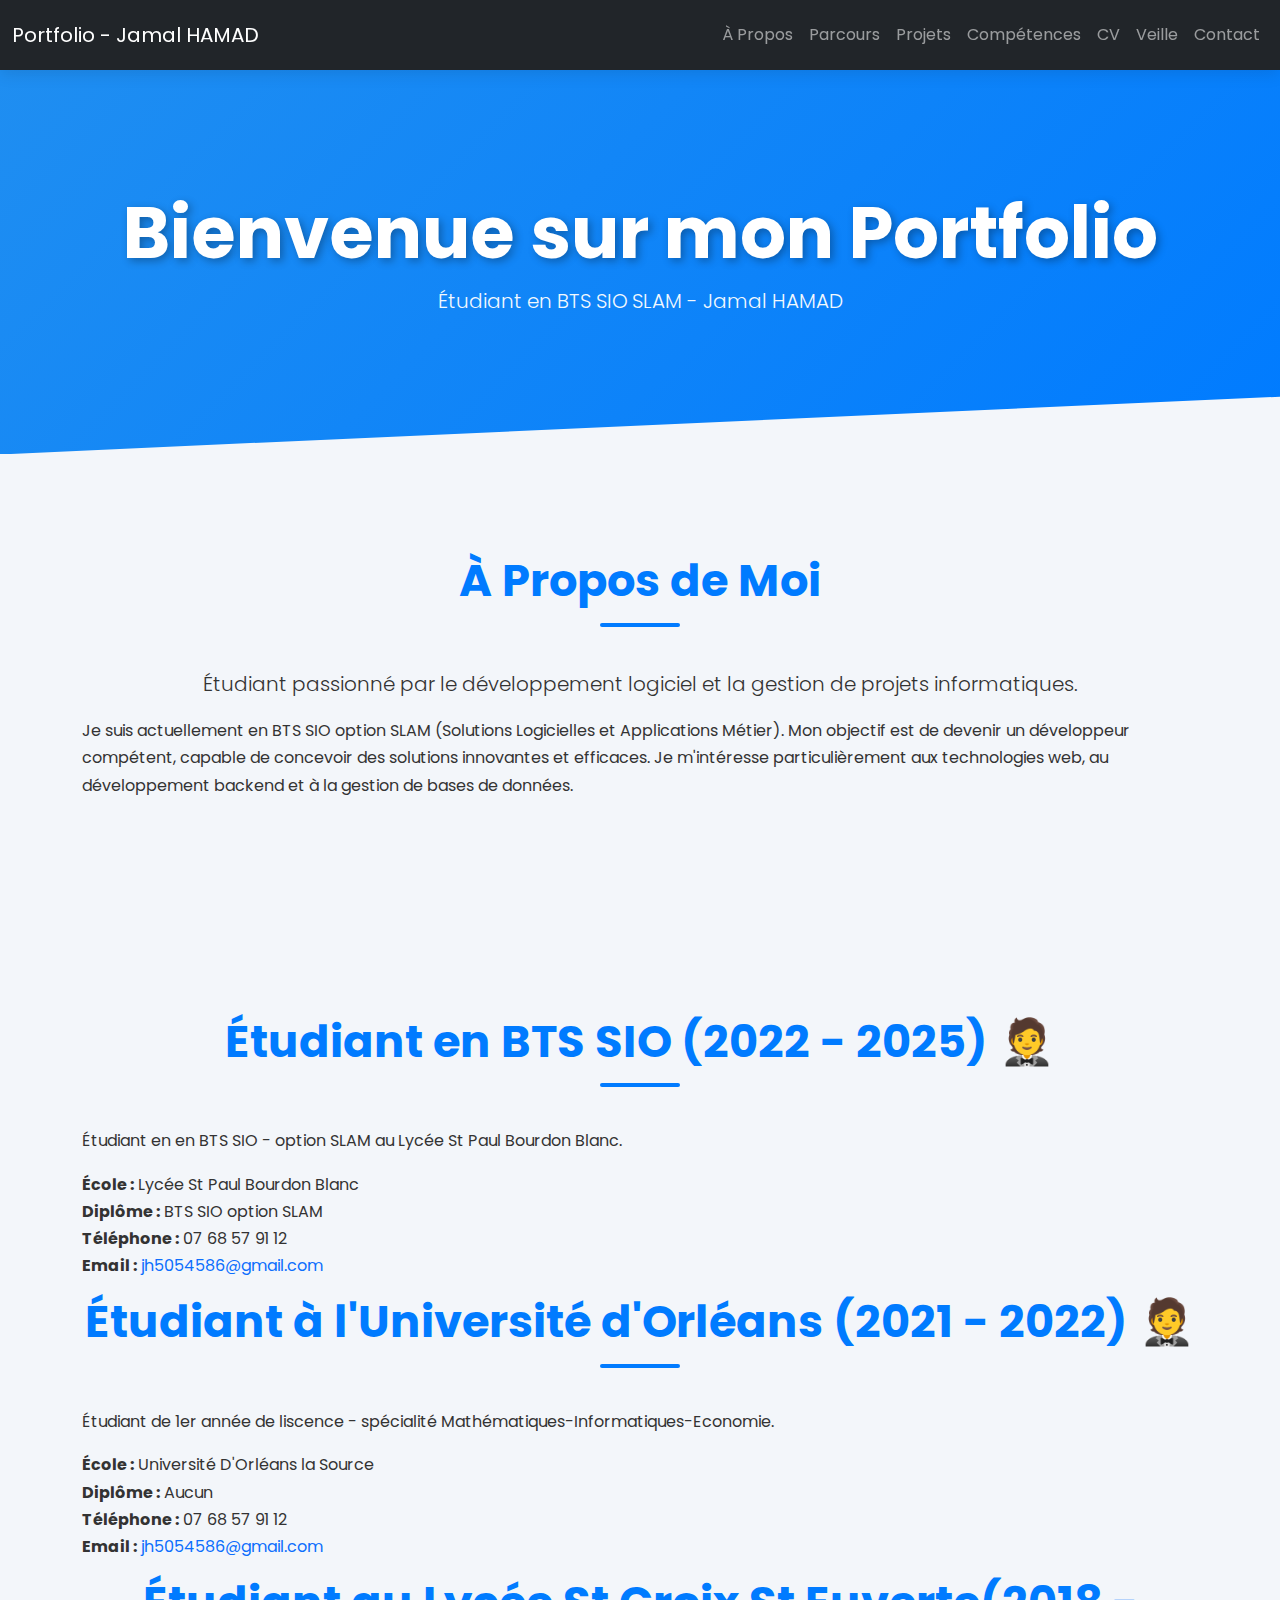
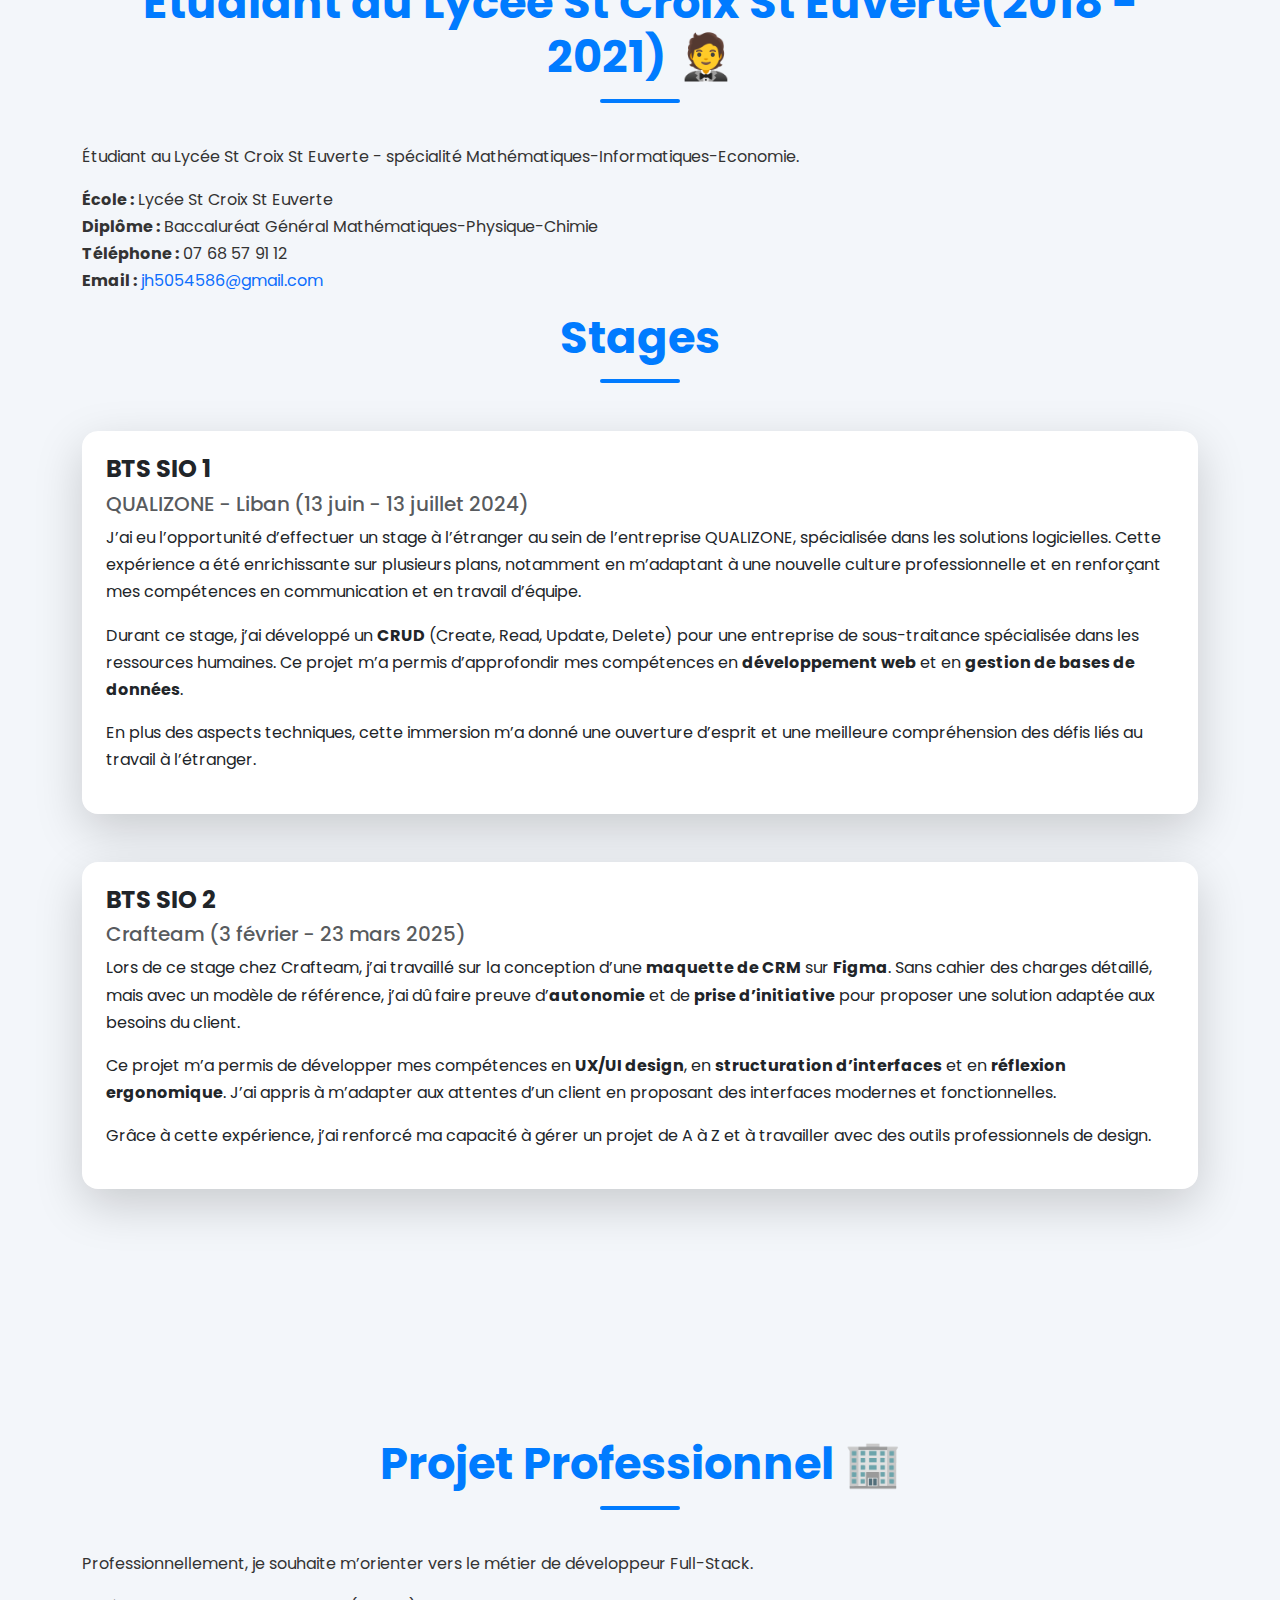
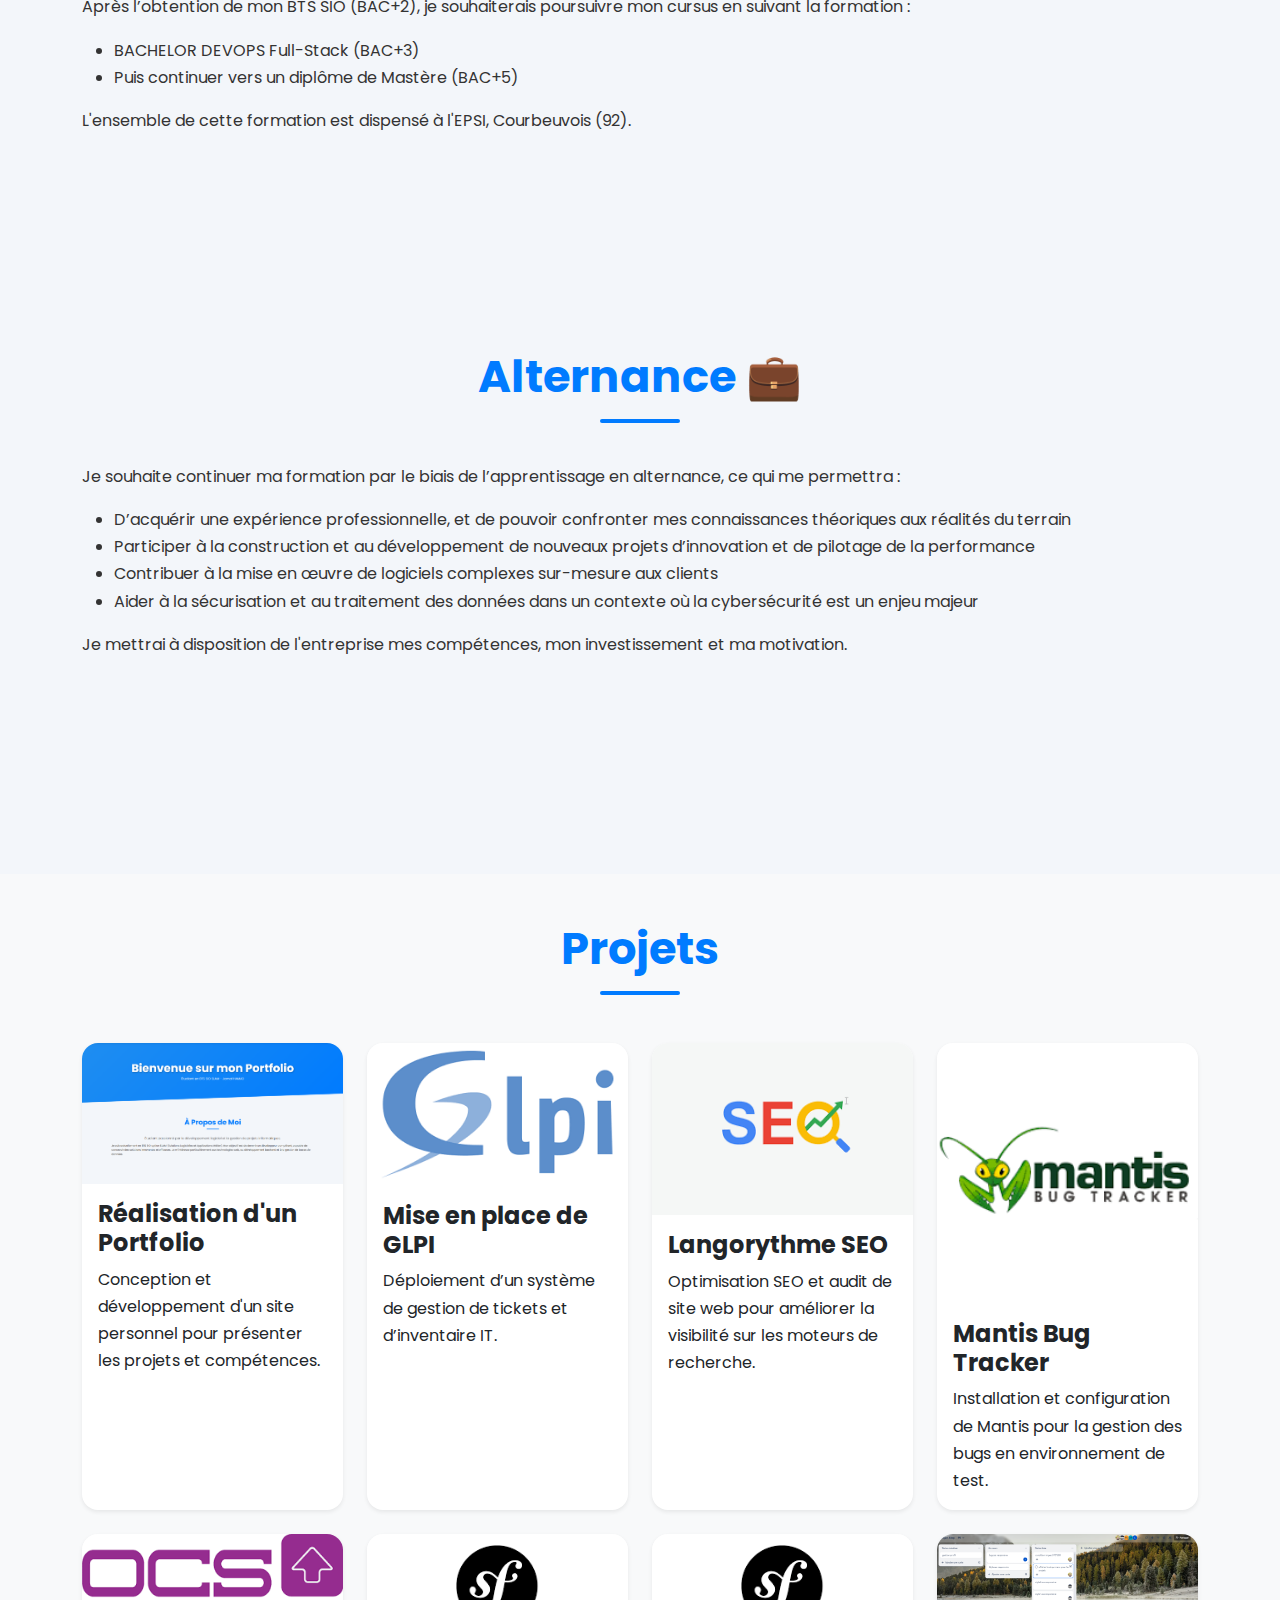
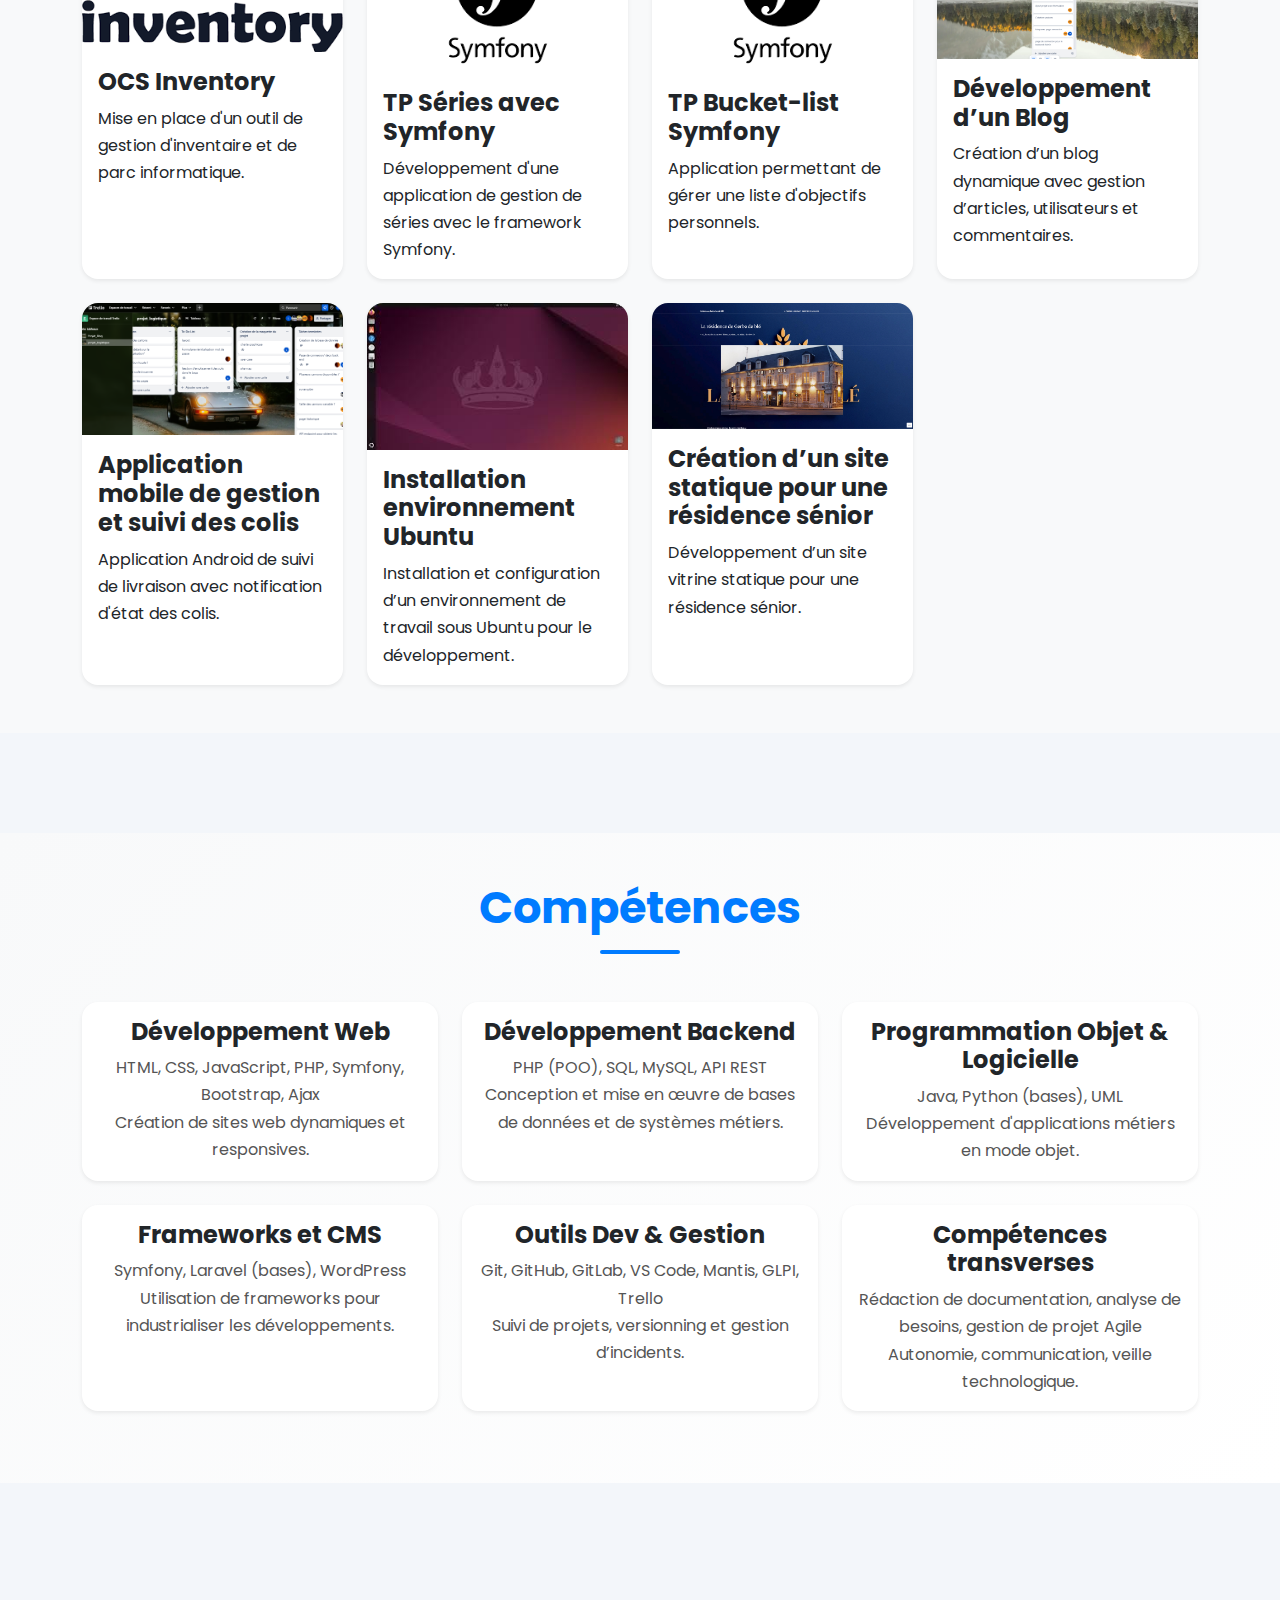
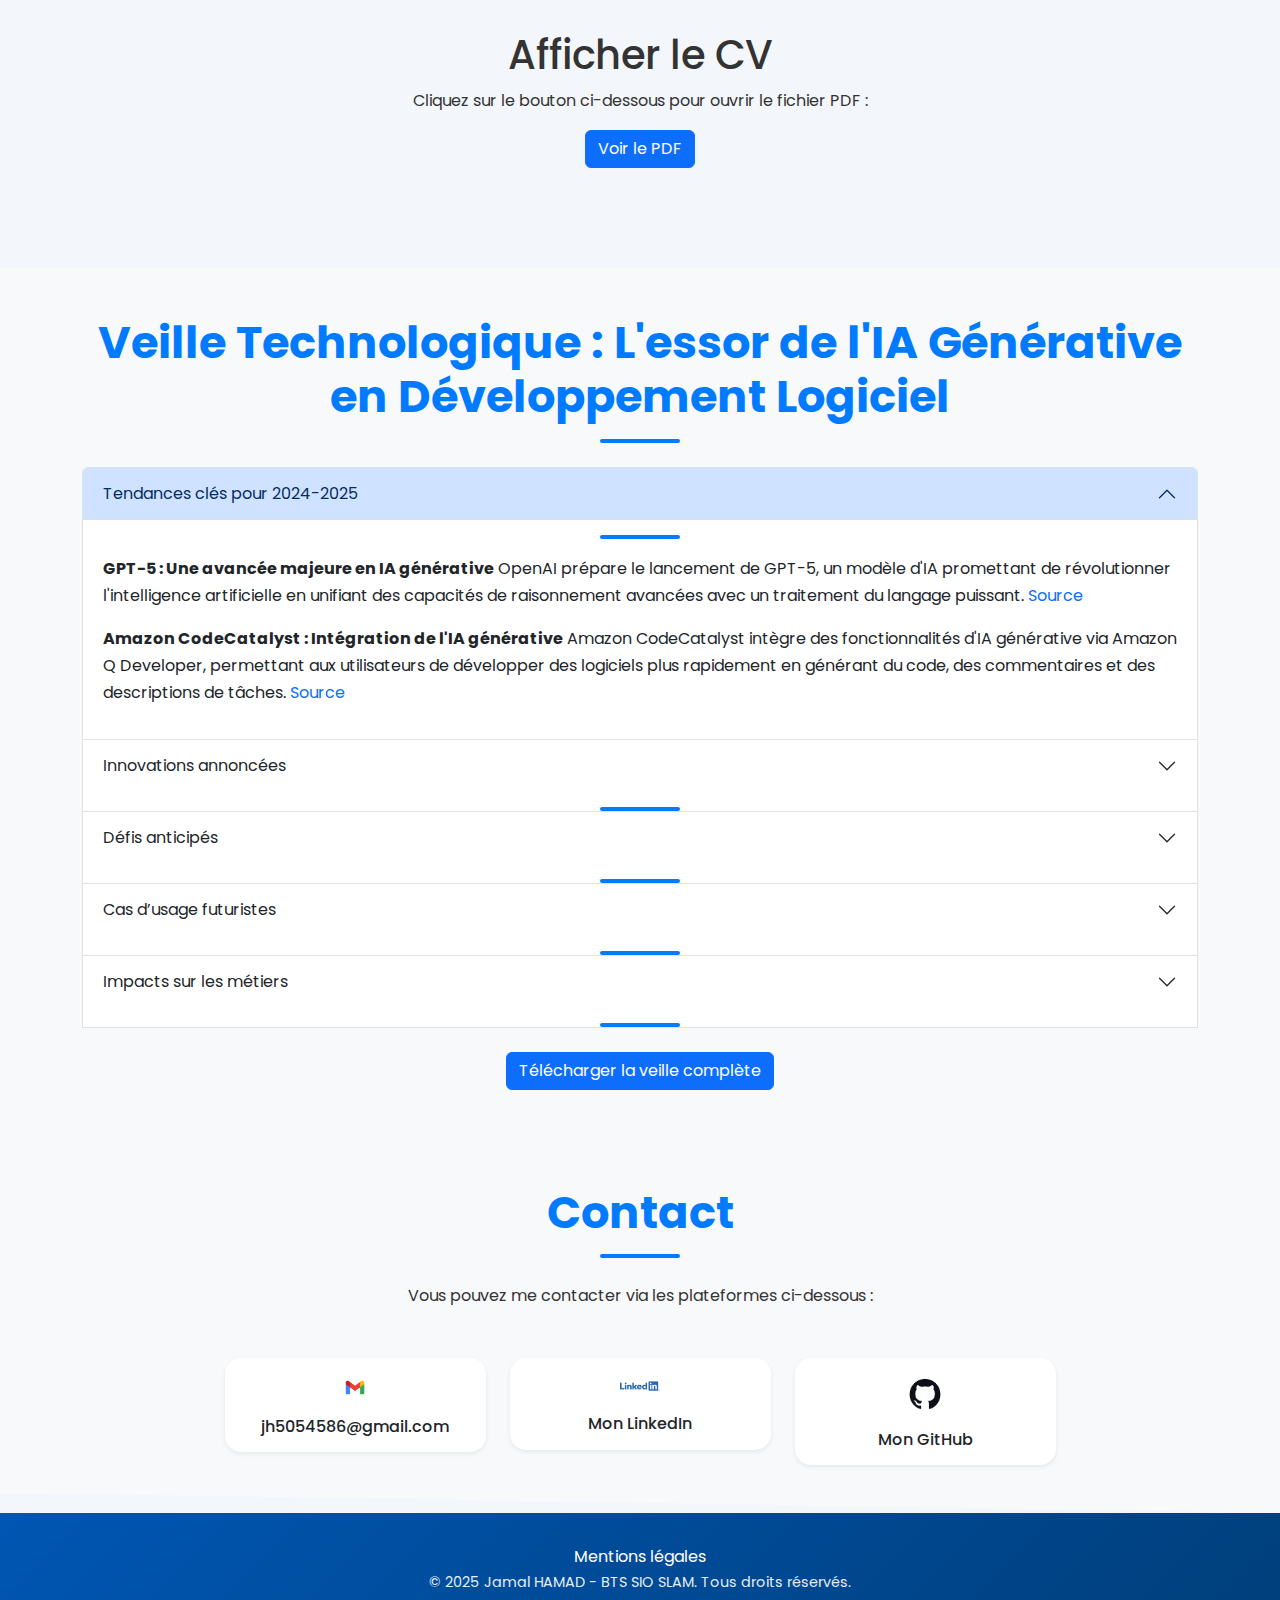
<file: index.html>
<!DOCTYPE html>
<html lang="fr">
  <head>
    <meta name="google-site-verification" content="lTOQ1p-GBDuD2eWzE5bLg1fUG8wg75t6vGAeuoPqysU" />
    <meta charset="UTF-8">
    <meta name="viewport" content="width=device-width, initial-scale=1.0">
    <title>Portfolio BTS SIO SLAM - Jamal HAMAD</title>
    <link href="https://cdn.jsdelivr.net/npm/bootstrap@5.3.0/dist/css/bootstrap.min.css" rel="stylesheet">
    <link rel="stylesheet" href="style.css">
    <meta name="robots" content="index, follow">
<meta name="description" content="Portfolio de Jamal HAMAD - BTS SIO SLAM">


      
      
  </head>
  <body>
    <nav class="navbar navbar-expand-lg navbar-dark bg-dark fixed-top">
      <div class="container-fluid">
        <a class="navbar-brand" href="#">Portfolio - Jamal HAMAD</a>
        <button class="navbar-toggler" type="button" data-bs-toggle="collapse" data-bs-target="#navbarNav" aria-controls="navbarNav" aria-expanded="false" aria-label="Toggle navigation">
          <span class="navbar-toggler-icon"></span>
        </button>
        <div class="collapse navbar-collapse" id="navbarNav">
          <ul class="navbar-nav ms-auto">
            <li class="nav-item"><a class="nav-link" href="#about">À Propos</a></li>
            <li class="nav-item"><a class="nav-link" href="#parcours">Parcours</a></li>
            <li class="nav-item"><a class="nav-link" href="#projects">Projets</a></li>
            <li class="nav-item"><a class="nav-link" href="#skills">Compétences</a></li>
            <li class="nav-item"><a class="nav-link" href="#cv">CV</a></li>
            <li class="nav-item"><a class="nav-link" href="#veille">Veille</a></li>
            <li class="nav-item"><a class="nav-link" href="#contact">Contact</a></li>
          </ul>
        </div>
      </div>
    </nav>
    

    <header class="text-white text-center">
      <div class="container">
        <h1>Bienvenue sur mon Portfolio</h1>
        <p class="lead">Étudiant en BTS SIO SLAM - Jamal HAMAD</p>
      </div>
    </header>

    <section id="about">
      <div class="container">
        <h2 class="text-center">À Propos de Moi</h2>
        <p class="lead text-center">Étudiant passionné par le développement logiciel et la gestion de projets informatiques.</p>
        <p>Je suis actuellement en BTS SIO option SLAM (Solutions Logicielles et Applications Métier). Mon objectif est de devenir un développeur compétent, capable de concevoir des solutions innovantes et efficaces. Je m'intéresse particulièrement aux technologies web, au développement backend et à la gestion de bases de données.</p>

      </div>
    </section>

    <section id="parcours">
      <div class="container">
        <h2 class="section-title">Étudiant en BTS SIO (2022 - 2025) 🤵</h2>
        <p>Étudiant en en BTS SIO - option SLAM au Lycée St Paul Bourdon Blanc.</p>
        <ul class="list-unstyled">
          <li><strong>École :</strong> Lycée St Paul Bourdon Blanc</li>
          <li><strong>Diplôme :</strong> BTS SIO option SLAM</li>
          <li><strong>Téléphone :</strong> 07 68 57 91 12</li>
          <li><strong>Email :</strong> <a href="mailto:jh5054586@gmail.com">jh5054586@gmail.com</a></li>
        </ul>
      </div>

      <div class="container">
        <h2 class="section-title">Étudiant à l'Université d'Orléans (2021 - 2022) 🤵</h2>
        <p>Étudiant de 1er année de liscence - spécialité Mathématiques-Informatiques-Economie.</p>
        <ul class="list-unstyled">
          <li><strong>École :</strong> Université D'Orléans la Source</li>
          <li><strong>Diplôme :</strong> Aucun</li>
          <li><strong>Téléphone :</strong> 07 68 57 91 12</li>
          <li><strong>Email :</strong> <a href="mailto:jh5054586@gmail.com">jh5054586@gmail.com</a></li>
        </ul>
      </div>

      <div class="container">
        <h2 class="section-title"> Étudiant au Lycée St Croix St Euverte(2018 - 2021) 🤵</h2>
        <p>Étudiant au Lycée St Croix St Euverte - spécialité Mathématiques-Informatiques-Economie.</p>
        <ul class="list-unstyled">
          <li><strong>École :</strong> Lycée St Croix St Euverte</li>
          <li><strong>Diplôme :</strong> Baccaluréat Général Mathématiques-Physique-Chimie</li>
          <li><strong>Téléphone :</strong> 07 68 57 91 12</li>
          <li><strong>Email :</strong> <a href="mailto:jh5054586@gmail.com">jh5054586@gmail.com</a></li>
        </ul>
      </div>

      <div class="container">
        <h2 class="section-title text-center mb-5">Stages</h2>
    
        <!-- Stage BTS SIO 1 -->
        <div class="card shadow-lg mb-5">
            <div class="card-body p-4">
                <h3 class="card-title"><i class="fas fa-briefcase"></i> BTS SIO 1</h3>
                <h5 class="text-muted">QUALIZONE - Liban (13 juin - 13 juillet 2024)</h5>
                <p>J’ai eu l’opportunité d’effectuer un stage à l’étranger au sein de l’entreprise QUALIZONE, spécialisée dans les solutions logicielles. Cette expérience a été enrichissante sur plusieurs plans, notamment en m’adaptant à une nouvelle culture professionnelle et en renforçant mes compétences en communication et en travail d’équipe.</p>
    
                <p>Durant ce stage, j’ai développé un <strong>CRUD</strong> (Create, Read, Update, Delete) pour une entreprise de sous-traitance spécialisée dans les ressources humaines. Ce projet m’a permis d’approfondir mes compétences en <strong>développement web</strong> et en <strong>gestion de bases de données</strong>.</p>
    
                <p>En plus des aspects techniques, cette immersion m’a donné une ouverture d’esprit et une meilleure compréhension des défis liés au travail à l’étranger.</p>
            </div>
        </div>
    
        <!-- Stage BTS SIO 2 -->
        <div class="card shadow-lg mb-5">
            <div class="card-body p-4">
                <h3 class="card-title"><i class="fas fa-laptop-code"></i> BTS SIO 2</h3>
                <h5 class="text-muted">Crafteam (3 février - 23 mars 2025)</h5>
                <p>Lors de ce stage chez Crafteam, j’ai travaillé sur la conception d’une <strong>maquette de CRM</strong> sur <strong>Figma</strong>. Sans cahier des charges détaillé, mais avec un modèle de référence, j’ai dû faire preuve d’<strong>autonomie</strong> et de <strong>prise d’initiative</strong> pour proposer une solution adaptée aux besoins du client.</p>
    
                <p>Ce projet m’a permis de développer mes compétences en <strong>UX/UI design</strong>, en <strong>structuration d’interfaces</strong> et en <strong>réflexion ergonomique</strong>. J’ai appris à m’adapter aux attentes d’un client en proposant des interfaces modernes et fonctionnelles.</p>
    
                <p>Grâce à cette expérience, j’ai renforcé ma capacité à gérer un projet de A à Z et à travailler avec des outils professionnels de design.</p>
            </div>
        </div>
    </div>
    
  
    
    </section>

    <section id="career">
      <div class="container">
        <h2 class="section-title">Projet Professionnel 🏢</h2>
        <p>Professionnellement, je souhaite m’orienter vers le métier de développeur Full-Stack.</p>
        <p>Après l’obtention de mon BTS SIO (BAC+2), je souhaiterais poursuivre mon cursus en suivant la formation :</p>
        <ul>
          <li>BACHELOR DEVOPS Full-Stack (BAC+3)</li>
          <li>Puis continuer vers un diplôme de Mastère  (BAC+5)</li>
        </ul>
        <p>L'ensemble de cette formation est dispensé à l'EPSI, Courbeuvois (92).</p>
      </div>
    </section>

    <section id="alternance">
      <div class="container">
        <h2 class="section-title">Alternance 💼</h2>
        <p>Je souhaite continuer ma formation par le biais de l’apprentissage en alternance, ce qui me permettra :</p>
        <ul>
          <li>D’acquérir une expérience professionnelle, et de pouvoir confronter mes connaissances théoriques aux réalités du terrain</li>
          <li>Participer à la construction et au développement de nouveaux projets d’innovation et de pilotage de la performance</li>
          <li>Contribuer à la mise en œuvre de logiciels complexes sur-mesure aux clients</li>
          <li>Aider à la sécurisation et au traitement des données dans un contexte où la cybersécurité est un enjeu majeur</li>
        </ul>
        <p>Je mettrai à disposition de l'entreprise mes compétences, mon investissement et ma motivation.</p>
      </div>
    </section>

    
    <section id="alternance">
      <div class="parcours">
        <section id="projects" class="bg-light py-5">
          <div class="container">
            <h2 class="text-center mb-5">Projets</h2>
            <div class="row row-cols-1 row-cols-sm-2 row-cols-md-3 row-cols-lg-4 g-4">
    
              <div class="col">
                <div class="card h-100 shadow-sm">
                  <img src="images/A propose de moi.png" class="card-img-top" alt="Portfolio">
                  <div class="card-body">
                    <h5 class="card-title">Réalisation d'un Portfolio</h5>
                    <p class="card-text">Conception et développement d'un site personnel pour présenter les projets et compétences.</p>
                  </div>
                </div>
              </div>
    
              <div class="col">
                <div class="card h-100 shadow-sm">
                  <img src="images/glpi.png" class="card-img-top" alt="GLPI">
                  <div class="card-body">
                    <h5 class="card-title">Mise en place de GLPI</h5>
                    <p class="card-text">Déploiement d’un système de gestion de tickets et d’inventaire IT.</p>
                  </div>
                </div>
              </div>
    
              <div class="col">
                <div class="card h-100 shadow-sm">
                  <img src="images/seo.png" class="card-img-top" alt="Langorythme SEO">
                  <div class="card-body">
                    <h5 class="card-title">Langorythme SEO</h5>
                    <p class="card-text">Optimisation SEO et audit de site web pour améliorer la visibilité sur les moteurs de recherche.</p>
                  </div>
                </div>
              </div>
    
              <div class="col">
                <div class="card h-100 shadow-sm">
                  <img src="images/mantis_tr.png" class="card-img-top" alt="Mantis BT">
                  <div class="card-body">
                    <h5 class="card-title">Mantis Bug Tracker</h5>
                    <p class="card-text">Installation et configuration de Mantis pour la gestion des bugs en environnement de test.</p>
                  </div>
                </div>
              </div>
    
              <div class="col">
                <div class="card h-100 shadow-sm">
                  <img src="images/ocs_inventory.png" class="card-img-top" alt="OCS Inventory">
                  <div class="card-body">
                    <h5 class="card-title">OCS Inventory</h5>
                    <p class="card-text">Mise en place d'un outil de gestion d'inventaire et de parc informatique.</p>
                  </div>
                </div>
              </div>
    
              <div class="col">
                <div class="card h-100 shadow-sm">
                  <img src="images/symphony.png" class="card-img-top" alt="TP Symfony">
                  <div class="card-body">
                    <h5 class="card-title">TP Séries avec Symfony</h5>
                    <p class="card-text">Développement d'une application de gestion de séries avec le framework Symfony.</p>
                  </div>
                </div>
              </div>
    
              <div class="col">
                <div class="card h-100 shadow-sm">
                  <img src="images/symphony.png" class="card-img-top" alt="TP Bucket-list Symfony">
                  <div class="card-body">
                    <h5 class="card-title">TP Bucket-list Symfony</h5>
                    <p class="card-text">Application permettant de gérer une liste d'objectifs personnels.</p>
                  </div>
                </div>
              </div>
    
              <div class="col">
                <div class="card h-100 shadow-sm">
                  <img src="images/blog.png" class="card-img-top" alt="Projet Blog">
                  <div class="card-body">
                    <h5 class="card-title">Développement d’un Blog</h5>
                    <p class="card-text">Création d’un blog dynamique avec gestion d’articles, utilisateurs et commentaires.</p>
                  </div>
                </div>
              </div>
    
              <div class="col">
                <div class="card h-100 shadow-sm">
                  <img src="images/logistique1.png" class="card-img-top" alt="Application mobile de suivi de colis">
                  <div class="card-body">
                    <h5 class="card-title">Application mobile de gestion et suivi des colis</h5>
                    <p class="card-text">Application Android de suivi de livraison avec notification d'état des colis.</p>
                  </div>
                </div>
              </div>
    
              <div class="col">
                <div class="card h-100 shadow-sm">
                  <img src="images/ubuntu.jpg" class="card-img-top" alt="Installation Ubuntu">
                  <div class="card-body">
                    <h5 class="card-title">Installation environnement Ubuntu</h5>
                    <p class="card-text">Installation et configuration d’un environnement de travail sous Ubuntu pour le développement.</p>
                  </div>
                </div>
              </div>
    
              <div class="col">
                <div class="card h-100 shadow-sm">
                  <img src="images/residence.png" class="card-img-top" alt="Site résidence senior">
                  <div class="card-body">
                    <h5 class="card-title">Création d’un site statique pour une résidence sénior</h5>
                    <p class="card-text">Développement d’un site vitrine statique pour une résidence sénior.</p>
                  </div>
                </div>
              </div>
    
            </div>
          </div>
        </section>
      </div>
    </section>
    
    <section id="skills" class="py-5 bg-white">
      <div class="container">
        <h2 class="text-center mb-5">Compétences</h2>
        <div class="row text-center">
    
          <div class="col-md-4 mb-4">
            <div class="card h-100 shadow-sm">
              <div class="card-body">
                <h5 class="card-title">Développement Web</h5>
                <p class="card-text">
                  HTML, CSS, JavaScript, PHP, Symfony, Bootstrap, Ajax<br>
                  Création de sites web dynamiques et responsives.
                </p>
              </div>
            </div>
          </div>
    
          <div class="col-md-4 mb-4">
            <div class="card h-100 shadow-sm">
              <div class="card-body">
                <h5 class="card-title">Développement Backend</h5>
                <p class="card-text">
                  PHP (POO), SQL, MySQL, API REST<br>
                  Conception et mise en œuvre de bases de données et de systèmes métiers.
                </p>
              </div>
            </div>
          </div>
    
          <div class="col-md-4 mb-4">
            <div class="card h-100 shadow-sm">
              <div class="card-body">
                <h5 class="card-title">Programmation Objet & Logicielle</h5>
                <p class="card-text">
                  Java, Python (bases), UML<br>
                  Développement d'applications métiers en mode objet.
                </p>
              </div>
            </div>
          </div>
    
          <div class="col-md-4 mb-4">
            <div class="card h-100 shadow-sm">
              <div class="card-body">
                <h5 class="card-title">Frameworks et CMS</h5>
                <p class="card-text">
                  Symfony, Laravel (bases), WordPress<br>
                  Utilisation de frameworks pour industrialiser les développements.
                </p>
              </div>
            </div>
          </div>
    
          <div class="col-md-4 mb-4">
            <div class="card h-100 shadow-sm">
              <div class="card-body">
                <h5 class="card-title">Outils Dev & Gestion</h5>
                <p class="card-text">
                  Git, GitHub, GitLab, VS Code, Mantis, GLPI, Trello<br>
                  Suivi de projets, versionning et gestion d’incidents.
                </p>
              </div>
            </div>
          </div>
    
          <div class="col-md-4 mb-4">
            <div class="card h-100 shadow-sm">
              <div class="card-body">
                <h5 class="card-title">Compétences transverses</h5>
                <p class="card-text">
                  Rédaction de documentation, analyse de besoins, gestion de projet Agile<br>
                  Autonomie, communication, veille technologique.
                </p>
              </div>
            </div>
          </div>
    
        </div>
      </div>
    </section>
    
    

    <section id="cv">
        <div class="container mt-5 text-center">
            <h1>Afficher le CV</h1>
            <p>Cliquez sur le bouton ci-dessous pour ouvrir le fichier PDF :</p>
        
            <a href="pdf/cv.pdf" target="_blank" class="btn btn-primary">
              Voir le PDF
            </a>
          </div>
        
          <script src="https://cdn.jsdelivr.net/npm/bootstrap@5.3.0/dist/js/bootstrap.bundle.min.js"></script>

      </section>


      <section id="veille" class="bg-light py-5">
        <div class="container text-center">
            <h2 class="mb-4">Veille Technologique : L'essor de l'IA Générative en Développement Logiciel</h2>
            
            <div class="accordion" id="veilleAccordion">
                <!-- Tendances clés -->
                <div class="accordion-item">
                    <h2 class="accordion-header" id="headingOne">
                        <button class="accordion-button" type="button" data-bs-toggle="collapse" data-bs-target="#collapseOne" aria-expanded="true" aria-controls="collapseOne">
                            Tendances clés pour 2024-2025
                        </button>
                    </h2>
                    <div id="collapseOne" class="accordion-collapse collapse show" aria-labelledby="headingOne" data-bs-parent="#veilleAccordion">
                        <div class="accordion-body text-start">
                            <p><strong>GPT-5 : Une avancée majeure en IA générative</strong>  
                                OpenAI prépare le lancement de GPT-5, un modèle d'IA promettant de révolutionner l'intelligence artificielle en unifiant des capacités de raisonnement avancées avec un traitement du langage puissant.
                                <a href="https://www.forbes.com/sites/bernardmarr/2025/02/19/openais-gpt-5-is-coming-heres-what-we-know-so-far/?utm_source=chatgpt.com" target="_blank">Source</a></p>
                            <p><strong>Amazon CodeCatalyst : Intégration de l'IA générative</strong>  
                                Amazon CodeCatalyst intègre des fonctionnalités d'IA générative via Amazon Q Developer, permettant aux utilisateurs de développer des logiciels plus rapidement en générant du code, des commentaires et des descriptions de tâches.
                                <a href="https://docs.aws.amazon.com/codecatalyst/latest/adminguide/managing-generative-ai-features.html?utm_source=chatgpt.com" target="_blank">Source</a></p>
                        </div>
                    </div>
                </div>
                
                <!-- Innovations annoncées -->
                <div class="accordion-item">
                    <h2 class="accordion-header" id="headingTwo">
                        <button class="accordion-button collapsed" type="button" data-bs-toggle="collapse" data-bs-target="#collapseTwo" aria-expanded="false" aria-controls="collapseTwo">
                            Innovations annoncées
                        </button>
                    </h2>
                    <div id="collapseTwo" class="accordion-collapse collapse" aria-labelledby="headingTwo" data-bs-parent="#veilleAccordion">
                        <div class="accordion-body text-start">
                            <p><strong>Figma : Nouveaux outils alimentés par l'IA</strong>  
                                Lors de son événement Config, Figma a dévoilé quatre nouveaux produits alimentés par l'IA : Figma Sites, Figma Make, Figma Buzz et Figma Draw. Ces outils visent à améliorer la création de sites web, de prototypes, de contenu marketing et d'illustrations vectorielles.
                                <a href="https://www.theverge.com/news/662678/figma-buzz-draw-make-sites-announcement-availability?utm_source=chatgpt.com" target="_blank">Source</a></p>
                        </div>
                    </div>
                </div>
                
                <!-- Défis anticipés -->
                <div class="accordion-item">
                    <h2 class="accordion-header" id="headingThree">
                        <button class="accordion-button collapsed" type="button" data-bs-toggle="collapse" data-bs-target="#collapseThree" aria-expanded="false" aria-controls="collapseThree">
                            Défis anticipés
                        </button>
                    </h2>
                    <div id="collapseThree" class="accordion-collapse collapse" aria-labelledby="headingThree" data-bs-parent="#veilleAccordion">
                        <div class="accordion-body text-start">
                            <p><strong>Régulation de l'IA en Europe : Le AI Act</strong>  
                                Le AI Act de l'Union Européenne est entré en vigueur le 1er août 2024, avec une application complète prévue pour le 2 août 2026. Ce règlement vise à encadrer le développement et l'utilisation de l'IA, en particulier les modèles d'IA générative, pour garantir la sécurité et la conformité.
                                <a href="https://digital-strategy.ec.europa.eu/en/policies/regulatory-framework-ai?utm_source=chatgpt.com" target="_blank">Source</a></p>
                        </div>
                    </div>
                </div>
                
                <!-- Cas d’usage futuristes -->
<div class="accordion-item">
  <h2 class="accordion-header" id="headingFour">
    <button class="accordion-button collapsed" type="button" data-bs-toggle="collapse" data-bs-target="#collapseFour" aria-expanded="false" aria-controls="collapseFour">
      Cas d’usage futuristes
    </button>
  </h2>
  <div id="collapseFour" class="accordion-collapse collapse" aria-labelledby="headingFour" data-bs-parent="#veilleAccordion">
    <div class="accordion-body text-start">
      <p><strong>Devin AI : l’agent autonome de développement logiciel</strong><br>
        Cognition Labs a développé Devin AI, un assistant autonome capable de coder, déboguer et planifier des projets logiciels de manière indépendante. Il représente une avancée significative vers des agents IA capables de mener des projets de bout en bout.
        <a href="https://en.wikipedia.org/wiki/Devin_AI" target="_blank">Source</a>
      </p>
      <p><strong>Évolution des rôles des développeurs vers des "constructeurs"</strong><br>
        Varun Mohan, PDG de Windsurf, prévoit une transformation du rôle des développeurs en "constructeurs", utilisant l'IA pour créer des logiciels de manière plus intuitive et rapide.
        <a href="https://www.businessinsider.com/developers-redefined-builders-ai-windsurf-ceo-varun-mohan-2025-5" target="_blank">Source</a>
      </p>
    </div>
  </div>
</div>

<!-- Impacts sur les métiers -->
<div class="accordion-item">
  <h2 class="accordion-header" id="headingFive">
    <button class="accordion-button collapsed" type="button" data-bs-toggle="collapse" data-bs-target="#collapseFive" aria-expanded="false" aria-controls="collapseFive">
      Impacts sur les métiers
    </button>
  </h2>
  <div id="collapseFive" class="accordion-collapse collapse" aria-labelledby="headingFive" data-bs-parent="#veilleAccordion">
    <div class="accordion-body text-start">
      <p><strong>Les "AI Whisperers" : une nouvelle profession en plein essor</strong><br>
        Avec la complexité croissante de l'IA générative, une nouvelle profession émerge : les "AI Whisperers" ou ingénieurs de prompts, spécialisés dans l'optimisation des interactions avec les modèles d'IA pour obtenir des résultats précis et pertinents.
        <a href="https://www.brentnallswa.com.au/top-10-trends-in-generative-ai/" target="_blank">Source</a>
      </p>
      <p><strong>Transformation des rôles des développeurs avec l'IA</strong><br>
        L'intégration de l'IA dans le développement logiciel transforme les rôles des développeurs, les orientant vers des tâches de plus haut niveau, nécessitant une collaboration étroite avec les outils d'IA pour concevoir et maintenir des systèmes complexes.
        <a href="https://www.deloitte.com/uk/en/Industries/technology/blogs/2024/the-future-of-coding-is-here-how-ai-is-reshaping-software-development.html" target="_blank">Source</a>
      </p>
    </div>
  </div>
</div>


            
            <div class="mt-4">
                <a href="pdf/veille.pdf" target="_blank" class="btn btn-primary">Télécharger la veille complète</a>
            </div>
        </div>
    </section>
    
    <script src="https://cdn.jsdelivr.net/npm/bootstrap@5.3.0/dist/js/bootstrap.bundle.min.js"></script>
    
    
    <script src="https://cdn.jsdelivr.net/npm/bootstrap@5.3.0/dist/js/bootstrap.bundle.min.js"></script>
    



  

    <section id="contact" class="bg-light py-5">
      <div class="container">
        <h2 class="text-center mb-4">Contact</h2>
        <p class="text-center mb-5">Vous pouvez me contacter via les plateformes ci-dessous :</p>
    
        <div class="row justify-content-center g-4">
          <!-- Email -->
          <div class="col-md-3">
            <div class="card shadow-sm border-0 text-center py-3">
              <a href="https://mail.google.com/mail/?view=cm&to=jh5054586@gmail.com" target="_blank" class="text-decoration-none text-dark">
                <img src="images/gmail.png" alt="Email" width="40" class="mb-2">
                <h6 class="mt-2 mb-0">jh5054586@gmail.com</h6>
              </a>
            </div>
          </div>
    
          <!-- LinkedIn -->
          <div class="col-md-3">
            <div class="card shadow-sm border-0 text-center py-3">
              <a href="https://www.linkedin.com/in/jamal-hamad-a3a831364" target="_blank" class="text-decoration-none text-dark">
                <img src="images/linkdin.png" alt="LinkedIn" width="40" class="mb-2">
                <h6 class="mt-2 mb-0">Mon LinkedIn</h6>
              </a>
            </div>
          </div>
    
          <!-- GitHub -->
          <div class="col-md-3">
            <div class="card shadow-sm border-0 text-center py-3">
              <a href="https://github.com/papo1243" target="_blank" class="text-decoration-none text-dark">
                <img src="images/github.png" alt="GitHub" width="40" class="mb-2">
                <h6 class="mt-2 mb-0">Mon GitHub</h6>
              </a>
            </div>
          </div>
        </div>
      </div>
    </section>
    
    

    <footer>
      <li class="nav-item"><a class="nav-link" href="mentions-legales.html">Mentions légales</a></li>

      <p class="text-center">&copy; 2025 Jamal HAMAD - BTS SIO SLAM. Tous droits réservés.</p>
    </footer>

    <script src="https://cdn.jsdelivr.net/npm/bootstrap@5.3.0/dist/js/bootstrap.bundle.min.js"></script>
  </body>
</html>
</file>
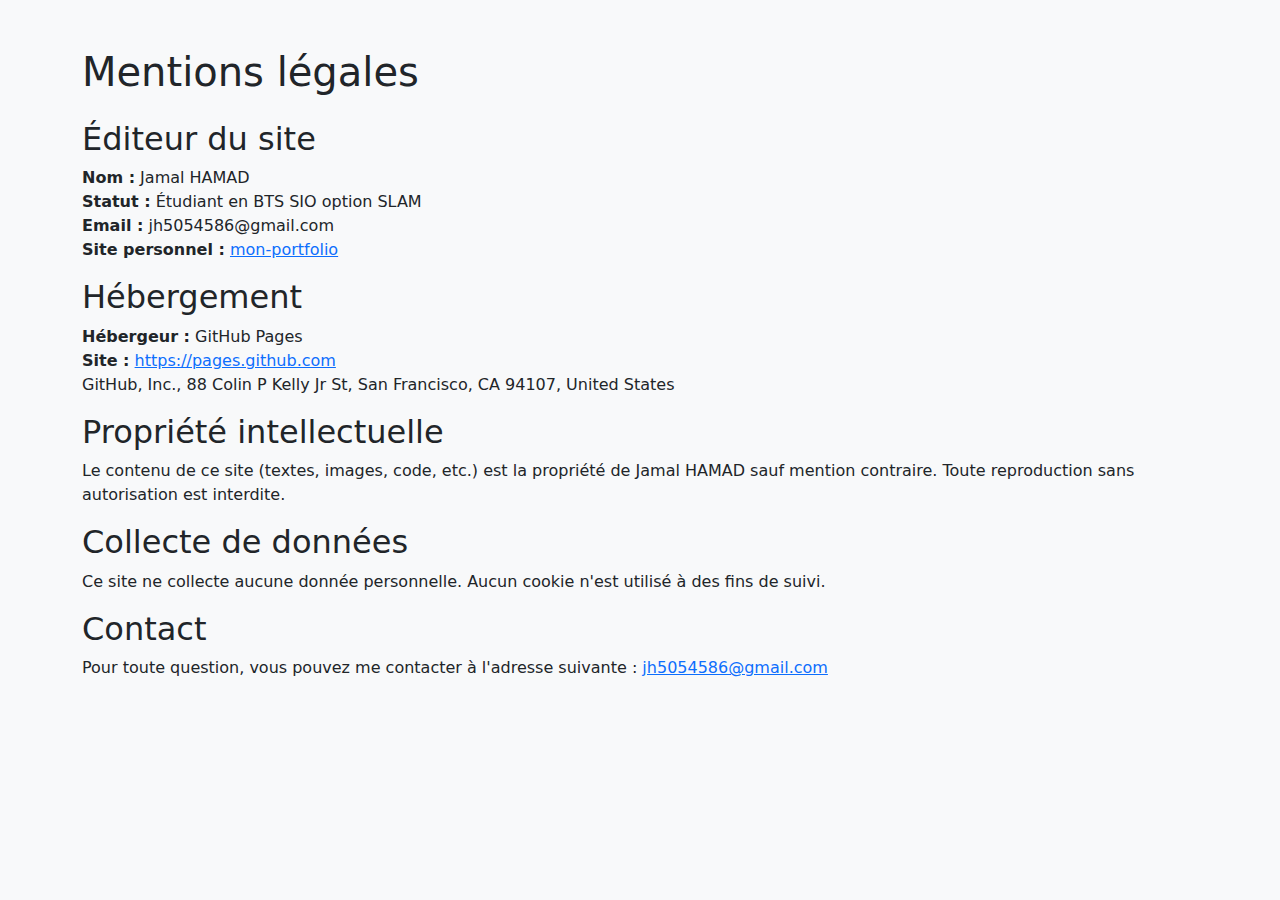
<file: mentions-legales.html>
<!DOCTYPE html>
<html lang="fr">
<head>
  <meta charset="UTF-8">
  <meta name="viewport" content="width=device-width, initial-scale=1.0">
  <title>Mentions légales</title>
  <link href="https://cdn.jsdelivr.net/npm/bootstrap@5.3.0/dist/css/bootstrap.min.css" rel="stylesheet">
</head>
<body class="bg-light text-dark">
  <div class="container py-5">
    <h1 class="mb-4">Mentions légales</h1>

    <h2>Éditeur du site</h2>
    <p><strong>Nom :</strong> Jamal HAMAD<br>
    <strong>Statut :</strong> Étudiant en BTS SIO option SLAM<br>
    <strong>Email :</strong> jh5054586@gmail.com<br>
    <strong>Site personnel :</strong> <a href="https://papo1243.github.io/mon-portfolio/" target="_blank">mon-portfolio</a></p>

    <h2>Hébergement</h2>
    <p><strong>Hébergeur :</strong> GitHub Pages<br>
    <strong>Site :</strong> <a href="https://pages.github.com" target="_blank">https://pages.github.com</a><br>
    GitHub, Inc., 88 Colin P Kelly Jr St, San Francisco, CA 94107, United States</p>

    <h2>Propriété intellectuelle</h2>
    <p>Le contenu de ce site (textes, images, code, etc.) est la propriété de Jamal HAMAD sauf mention contraire. Toute reproduction sans autorisation est interdite.</p>

    <h2>Collecte de données</h2>
    <p>Ce site ne collecte aucune donnée personnelle. Aucun cookie n'est utilisé à des fins de suivi.</p>

    <h2>Contact</h2>
    <p>Pour toute question, vous pouvez me contacter à l'adresse suivante : <a href="mailto:jh5054586@gmail.com">jh5054586@gmail.com</a></p>
  </div>
</body>
</html>
</file>
<file: style.css>
/* Import Google Fonts */
@import url('https://fonts.googleapis.com/css2?family=Poppins:wght@300;400;600;700&display=swap');

/* Global Styles */
* {
  margin: 0;
  padding: 0;
  box-sizing: border-box;
}
body {
  font-family: 'Poppins', sans-serif;
  background-color: #f3f6fa;
  line-height: 1.7;
  color: #333;
  overflow-x: hidden;
  padding-top: 70px; /* Assure-toi que cette valeur correspond à la hauteur de la navbar */
   overflow-x: hidden; 
}


nav {
  box-shadow: 0 4px 15px rgba(0, 0, 0, 0.1);
  background-color: white;
  position: fixed;
  top: 0;
  width: 100%;
  z-index: 9999; /* Utiliser un z-index très élevé */
  height: 70px; /* Ajoute une hauteur fixe */
}


a {
  text-decoration: none;u
 NJjjjjjjjjjjjjjjjjj,,,,,oP23.000000000000000000032>>>>>rtfFFFFFFFF 
  color: inherit;
}
header {
  background: linear-gradient(135deg, #1f8ef1, #007bff);
  color: white;
  padding: 120px 0;
  text-align: center;
  clip-path: polygon(0 0, 100% 0, 100% 85%, 0 100%);
  position: relative;
}
header::after {
  content: '';
  position: absolute;
  bottom: -20px;
  left: 0;
  width: 100%;
  height: 20px;
  background: white;
  clip-path: polygon(0 0, 100% 100%, 0 100%);
}
header h1 {
  font-size: 4.5rem;
  font-weight: bold;
  text-shadow: 3px 3px 8px rgba(0, 0, 0, 0.3);
  animation: fadeIn 2s ease-in;
}
header p {
  font-size: 1.5rem;
  opacity: 0.95;
}

/* Section Titles */
section h2 {
  font-size: 2.8rem;
  font-weight: 700;
  color: #007bff;
  text-align: center;
  position: relative;
  margin-bottom: 40px;
}
section h2::after {
  content: '';
  display: block;
  width: 80px;
  height: 4px;
  background: #007bff;
  margin: 15px auto 0;
  border-radius: 4px;
}

/* Project Cards */
.card {
  border: none;
  border-radius: 16px;
  background: white;
  transition: transform 0.3s, box-shadow 0.3s;
  overflow: hidden;
}
.card:hover {
  transform: translateY(-10px);
  box-shadow: 0 18px 25px rgba(0, 0, 0, 0.15);
}
.card-title {
  font-size: 1.5rem;
  font-weight: bold;
}

/* Skills Section */
#skills {
  background: linear-gradient(135deg, #f8f9fa, #ffffff);
  padding: 80px 0;
}
#skills .col-md-3 {
  padding: 30px;
  background: linear-gradient(145deg, #ffffff, #f0f0f0);
  border-radius: 12px;
  box-shadow: 0 8px 20px rgba(0, 0, 0, 0.1);
  transition: transform 0.3s ease, box-shadow 0.3s;
}
#skills .col-md-3:hover {
  transform: translateY(-5px) scale(1.03);
  box-shadow: 0 25px 35px rgba(0, 0, 0, 0.15);
}
#skills h3 {
  font-size: 2rem;
  color: #1f8ef1;
  margin-bottom: 10px;
}
#skills p {
  font-size: 1rem;
  color: #555;
}

/* Contact Form */
form {
  max-width: 600px;
  margin: 50px auto;
  background: white;
  padding: 30px;
  border-radius: 20px;
  box-shadow: 0 10px 30px rgba(0, 0, 0, 0.1);
}
form .form-control {
  border-radius: 12px;
  padding: 12px;
  border: 1px solid #ddd;
  box-shadow: inset 0 2px 5px rgba(0, 0, 0, 0.05);
}
form .form-control:focus {
  box-shadow: 0 0 10px rgba(0, 188, 212, 0.5);
  border-color: #1f8ef1;
}
form button {
  background-color: #007bff;
  border: none;
  padding: 15px 25px;
  border-radius: 12px;
  color: white;
  font-weight: bold;
  transition: background-color 0.3s, transform 0.2s;
}
form button:hover {
  background-color: #0056b3;
  transform: translateY(-3px);
}

/* Footer */
footer {
  background: linear-gradient(135deg, #0056b3, #003f7b);
  color: white;
  padding: 30px 0;
  text-align: center;
  position: relative;
}
footer p {
  margin: 0;
  font-size: 0.9rem;
  opacity: 0.9;
}
footer::before {
  content: '';
  display: block;
  width: 100%;
  height: 20px;
  background: #f3f6fa;
  clip-path: polygon(0 0, 100% 100%, 0 100%);
  position: absolute;
  top: -20px;
  left: 0;
}

/* Utility Classes */
.text-primary-custom {
  color: #007bff;
}

/* Section Spacing */
section {
  padding: 100px 0;
}

/* Keyframe Animations */
@keyframes fadeIn {
  0% {
    opacity: 0;
    transform: translateY(10px);
  }
  100% {
    opacity: 1;
    transform: translateY(0);
  }
}

/* Responsive Design */
@media (max-width: 768px) {
  header h1 {
    font-size: 3rem;
  }
  #skills .col-md-3 {
    margin-bottom: 20px;
  }
}
</file>
